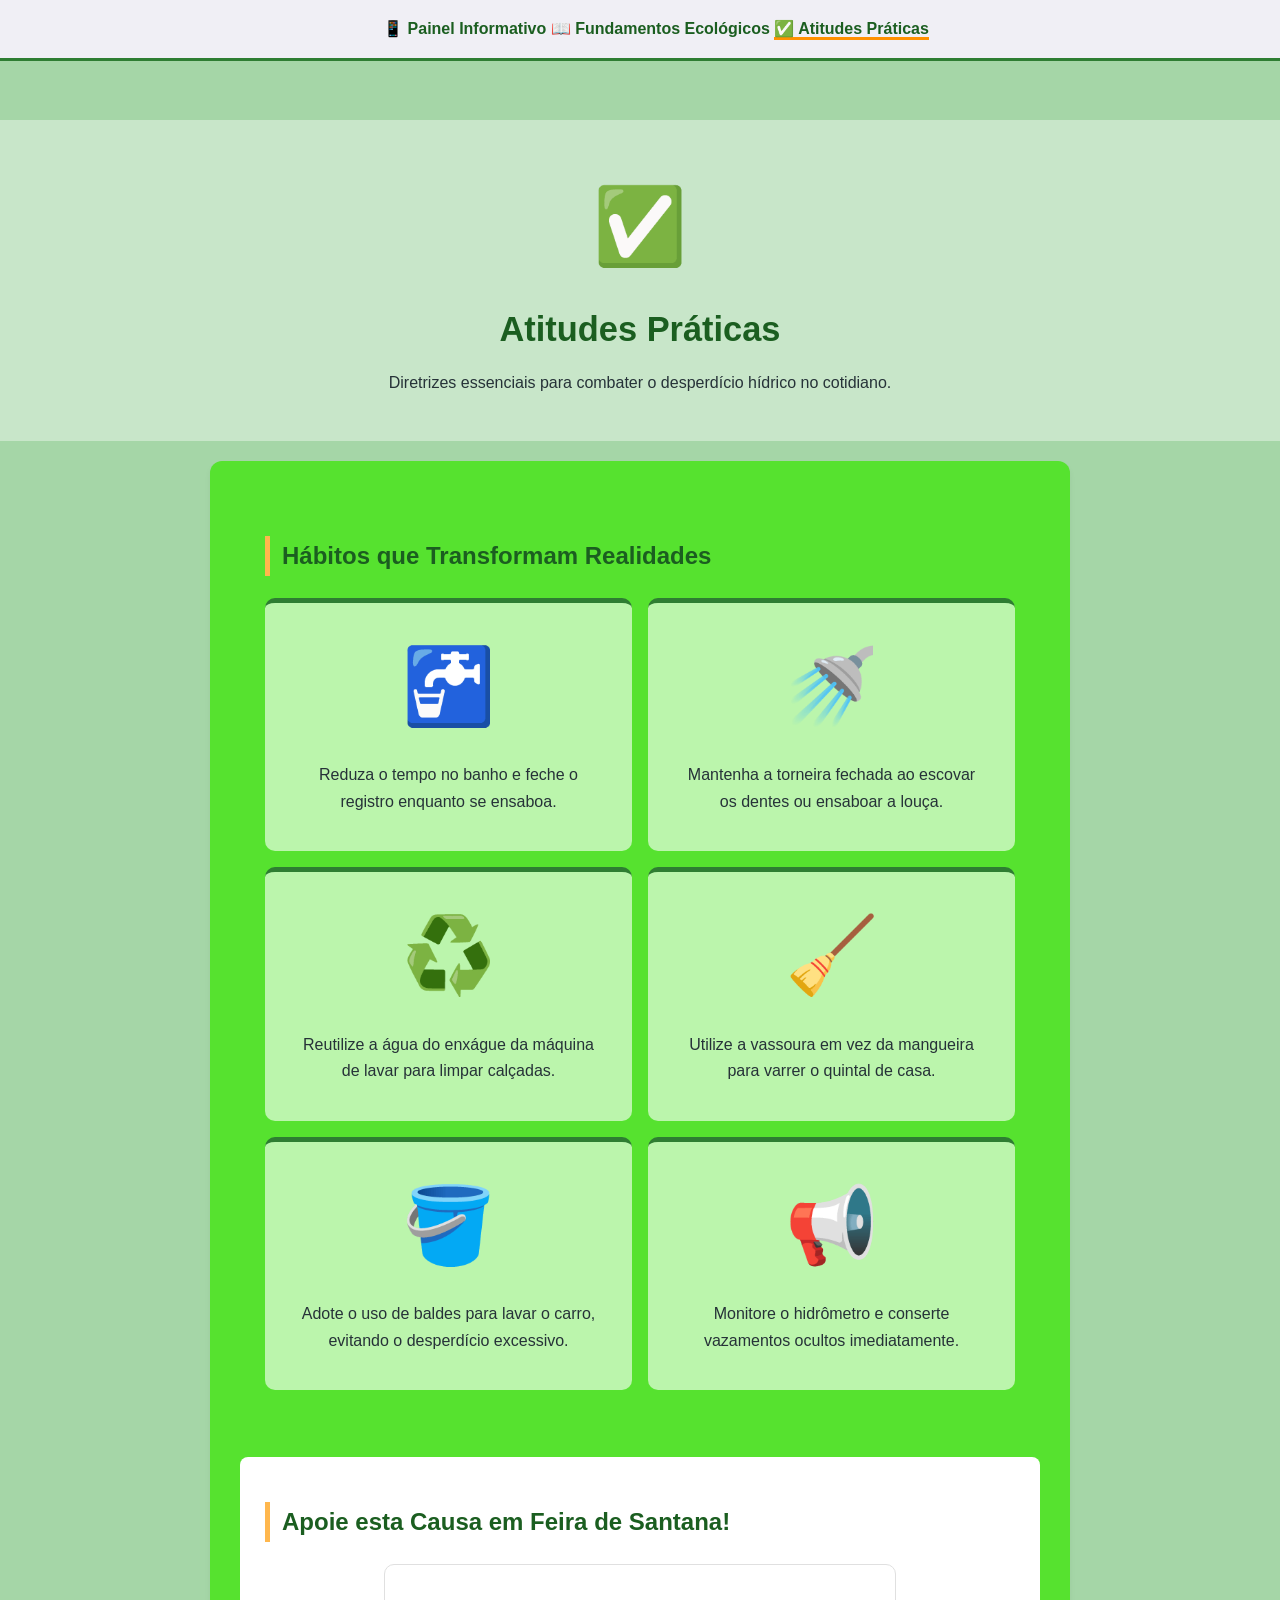
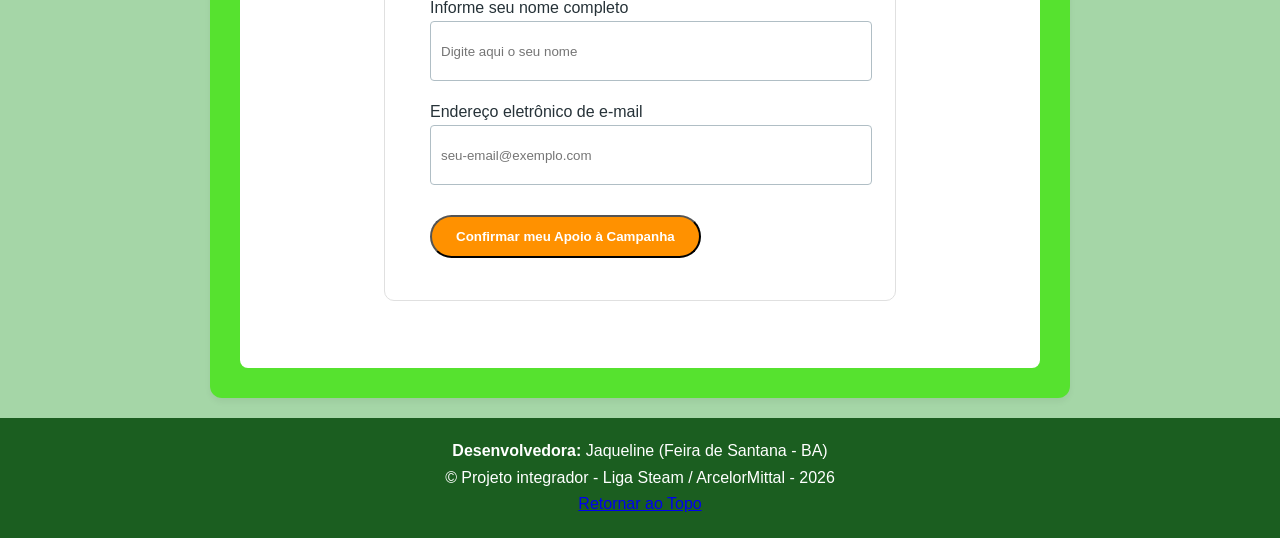
<file: acoes.html>
<!DOCTYPE html>
<html lang="pt-br">
<head>
    <meta charset="UTF-8">
    <meta name="viewport" content="width=device-width, initial-scale=1.0">
    <title>Atitudes Práticas | Jaqueline</title>
    <link rel="stylesheet" href="assets/css/style.css">


    <script src="assets/jss/script.jss" defer></script>

    
    <!-- Mantendo a mesma cor de fundo verde forte das páginas anteriores -->
    <style>
        body {
            background-color: #a5d6a7 !important;
        }
    </style>
</head>
<body>
    <header>
        <nav class="menu-navegacao">
            <a href="index.html">📱 Painel Informativo</a>
            <a href="sobre.html">📖 Fundamentos Ecológicos</a>
            <a href="acoes.html" class="ativo">✅ Atitudes Práticas</a>
        </nav>
        <div class="emoji" role="img" aria-label="Açoes práticas">✅</div>
        <h1>Atitudes Práticas</h1>
        <p>Diretrizes essenciais para combater o desperdício hídrico no cotidiano.</p>
    </header>

    <main>

        <section >
            <h2>Hábitos que Transformam Realidades</h2>
            <div class="lista-acoes" id="container-acoes" >
            </div>
        </section>

        <section class="secao-cinza">
            <div class="container-central">
                <h2>Apoie esta Causa em Feira de Santana!</h2>
                <form class="formulario" id="formulario-adesao" action="" novalidate>

                    <label for="nome">Informe seu nome completo</label>
                    <input type="text" id="nome" name="nome" required placeholder="Digite aqui o seu nome">

                    <label for="email">Endereço eletrônico de e-mail</label>
                    <input type="email" id="email" name="email" required placeholder="seu-email@exemplo.com">
                    
                    <button type="submit" class="botao">Confirmar meu Apoio à Campanha</button>
                    <p class="mensagem-retorno" id="mensagem-retorno"></p>
                </form>
            </div>
        </section>
    </main>
    <footer>
        <p><strong>Desenvolvedora:</strong> Jaqueline (Feira de Santana - BA)</p>
        <p>&copy; Projeto integrador - Liga Steam / ArcelorMittal - 2026
        </p>
        <a href="#top">Retornar ao Topo</a>
    </footer>
</body>
</html>
</file>
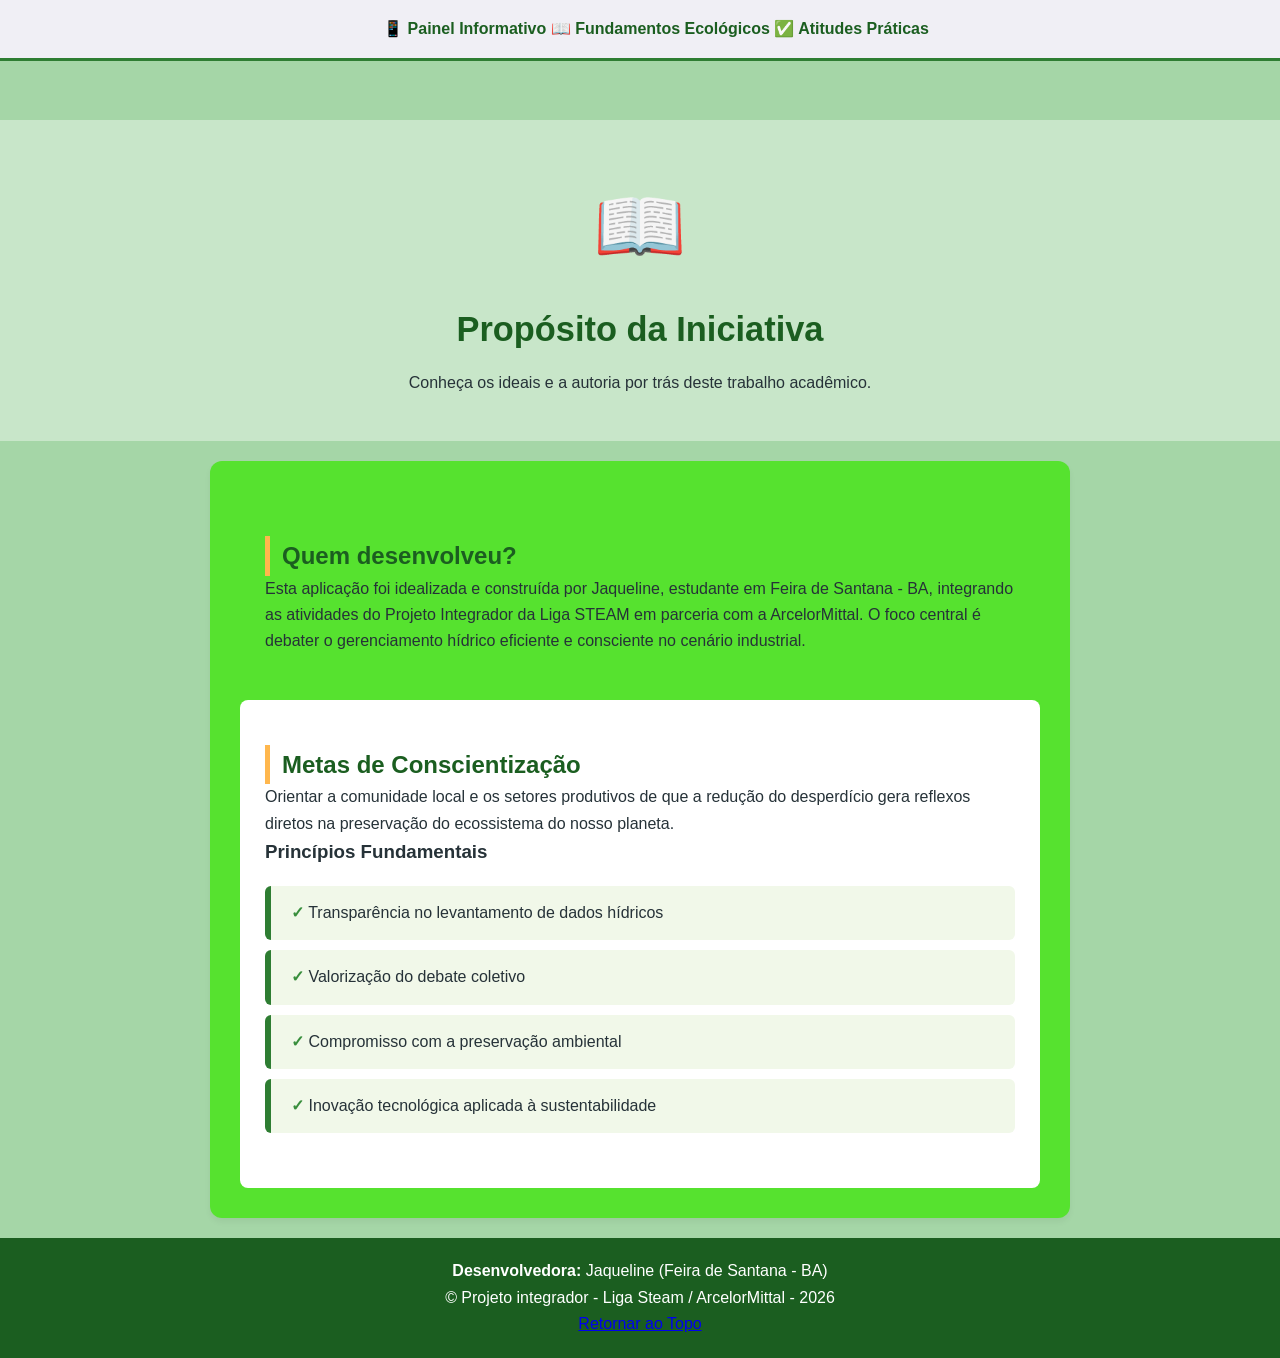
<file: sobre.html>
<!-- <!DOCTYPE html> -->
<html lang="pt-br">
<head>
    <meta charset="UTF-8">
    <meta name="viewport" content="width=device-width, initial-scale=1.0">
    <title>Fundamentos Ecológicos | Jaqueline</title>
    <link rel="icon" type="image/png" href="/assets/img/image.png">
   <link rel="stylesheet" href="assets/css/style.css">

    
    <!-- Mantendo o fundo verde forte combinado com a página inicial -->
    <style>
        body {
            background-color: #a5d6a7 !important;
        }
    </style>
</head>
<body>
    <header>
        <nav class="menu-navegacao">
    <a href="index.html">📱 Painel Informativo</a>
    <a href="sobre.html">📖 Fundamentos Ecológicos</a>
    <a href="acoes.html">✅ Atitudes Práticas</a>
</nav>


        <div class="emoji" role="img" aria-label="Globo terrestre">📖</div>
        <h1 class="tit">Propósito da Iniciativa</h1>
        <p>Conheça os ideais e a autoria por trás deste trabalho acadêmico.</p>
    </header>
    
    <main>
        <section>
            <h2>Quem desenvolveu?</h2>
            <p>Esta aplicação foi idealizada e construída por Jaqueline, estudante em Feira de Santana - BA, integrando as atividades do Projeto Integrador da Liga STEAM em parceria com a ArcelorMittal. O foco central é debater o gerenciamento hídrico eficiente e consciente no cenário industrial.</p>
        </section>

        <section class="secao-cinza">
            <div class="container-central">
                <h2>Metas de Conscientização</h2>
                <p>Orientar a comunidade local e os setores produtivos de que a redução do desperdício gera reflexos diretos na preservação do ecossistema do nosso planeta.</p>
                <h3> Princípios Fundamentais</h3>
                <ul>
                    <li><span>&check;</span> Transparência no levantamento de dados hídricos</li>
                    <li><span>&check;</span> Valorização do debate coletivo</li>
                    <li><span>&check;</span> Compromisso com a preservação ambiental</li>
                    <li><span>&check;</span> Inovação tecnológica aplicada à sustentabilidade</li>
                </ul>                
            </div>
        </section>
    </main>
      <footer>
        <p><strong>Desenvolvedora:</strong> Jaqueline (Feira de Santana - BA)</p>
        <p>&copy; Projeto integrador - Liga Steam / ArcelorMittal - 2026
        </p>
        <a href="#top">Retornar ao Topo</a>
    </footer>

</body>
</html>
</file>
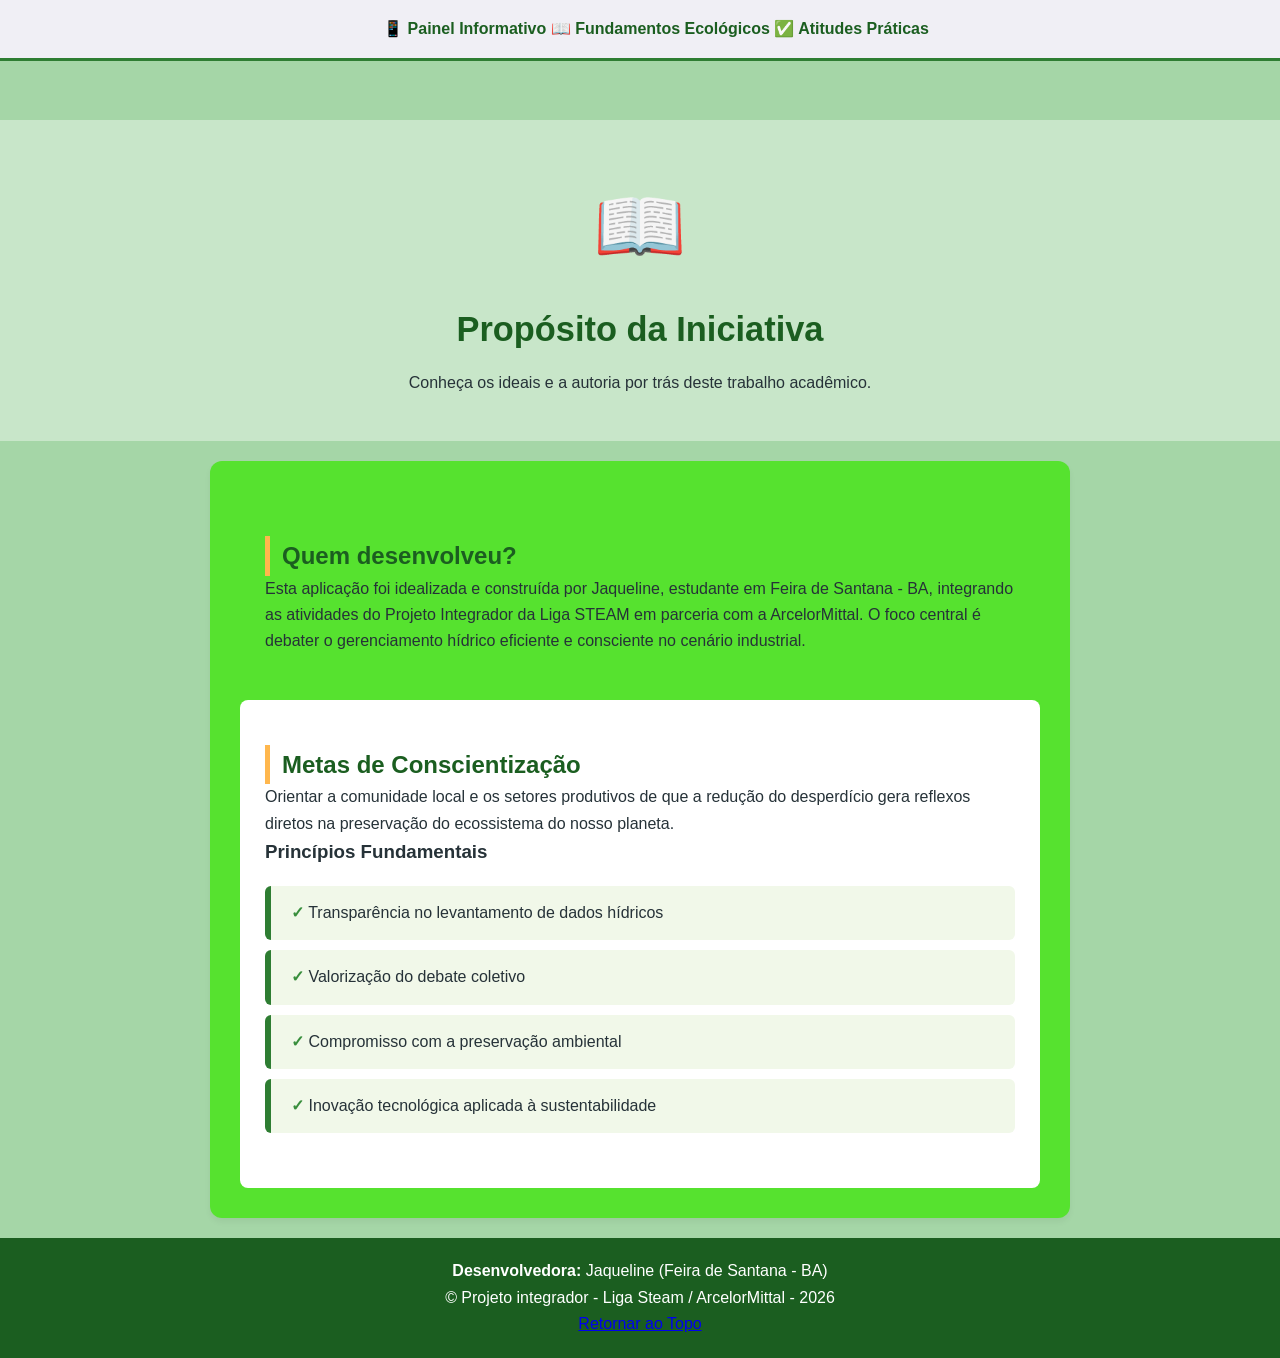
<file: assets/sobre.html>
<!-- <!DOCTYPE html> -->
<html lang="pt-br">
<head>
    <meta charset="UTF-8">
    <meta name="viewport" content="width=device-width, initial-scale=1.0">
    <title>Fundamentos Ecológicos | Jaqueline</title>
    <link rel="icon" type="image/png" href="/assets/img/image.png">
    <link rel="stylesheet" href="/assets/css/style.css">
    
    <!-- Mantendo o fundo verde forte combinado com a página inicial -->
    <style>
        body {
            background-color: #a5d6a7 !important;
        }
    </style>
</head>
<body>
    <header>
        <nav class="menu-navegacao">
    <a href="index.html">📱 Painel Informativo</a>
    <a href="sobre.html">📖 Fundamentos Ecológicos</a>
    <a href="acoes.html">✅ Atitudes Práticas</a>
</nav>


        <div class="emoji" role="img" aria-label="Globo terrestre">📖</div>
        <h1 class="tit">Propósito da Iniciativa</h1>
        <p>Conheça os ideais e a autoria por trás deste trabalho acadêmico.</p>
    </header>
    
    <main>
        <section>
            <h2>Quem desenvolveu?</h2>
            <p>Esta aplicação foi idealizada e construída por Jaqueline, estudante em Feira de Santana - BA, integrando as atividades do Projeto Integrador da Liga STEAM em parceria com a ArcelorMittal. O foco central é debater o gerenciamento hídrico eficiente e consciente no cenário industrial.</p>
        </section>

        <section class="secao-cinza">
            <div class="container-central">
                <h2>Metas de Conscientização</h2>
                <p>Orientar a comunidade local e os setores produtivos de que a redução do desperdício gera reflexos diretos na preservação do ecossistema do nosso planeta.</p>
                <h3> Princípios Fundamentais</h3>
                <ul>
                    <li><span>&check;</span> Transparência no levantamento de dados hídricos</li>
                    <li><span>&check;</span> Valorização do debate coletivo</li>
                    <li><span>&check;</span> Compromisso com a preservação ambiental</li>
                    <li><span>&check;</span> Inovação tecnológica aplicada à sustentabilidade</li>
                </ul>                
            </div>
        </section>
    </main>
      <footer>
        <p><strong>Desenvolvedora:</strong> Jaqueline (Feira de Santana - BA)</p>
        <p>&copy; Projeto integrador - Liga Steam / ArcelorMittal - 2026
        </p>
        <a href="#top">Retornar ao Topo</a>
    </footer>

</body>
</html>
</file>
<file: assets/css/style.css>
/* ==========================================================================
   CARREGAMENTO DE FONTES EXTERNAS
   ========================================================================== */
@font-face {
    font-family: "IntelOneMono";
    src: url("../fonts/IntelOneMono-VariableFont_wght.ttf") format("truetype");
    font-weight: normal;
}

/* ==========================================================================
   RESETS GERAIS DO NAVEGADOR
   ========================================================================== */
* {
    margin: 0;
    padding: 0;
}

/* ==========================================================================
   ESTRUTURA BASE E CORPO DO SITE
   ========================================================================== */
html {
    min-height: 100vh;
}

body {
    font-family: "Open Sans", sans-serif; 
    color: #263238; /* Cinza grafite moderno */
    background-color: #a5d6a7 !important; 
    line-height: 1.65;
}

/* ==========================================================================
   CABEÇALHO INFORMATIVO (HEADER)
   ========================================================================== */
header {
    background-color: #c8e6c9; /* Verde claro pastel para destacar do fundo */
    text-align: center;
    padding: 45px 25px;
}

/* Painel Superior do Menu */
.menu-navegacao {
    background-color: #f0eff5; /* Fundo branco limpo para o menu */
    padding: 16px;
    border-bottom: 3px solid #2e7d32; /* Borda inferior verde escura espessa */
    position: fixed;
    top: 0;
    left: 0;
    width: 100vw;
    z-index: 100;
}

/* Links do Menu */
.menu-navegacao a {
    color: #1b5e20; /* Verde floresta fechado */
    text-decoration: none;
    font-weight: bold;
    transition: all 0.3s ease-in-out;
}

/* Efeito Hover e Link Ativo */
.menu-navegacao a:hover, .ativo {
    border-bottom: 3px solid #ff9100; /* Borda viva laranja na ativação */
}

/* Ícones de Emojis */
.emoji {
    font-size: 75px;
    margin-bottom: 12px;
}

/* Títulos Principais */
h1 {
    color: #1b5e20;
    font-size: 2.15rem;
    margin: 0 0 12px;
}

/* ==========================================================================
   CONTEÚDO PRINCIPAL (MAIN / SECTIONS)
   ========================================================================== */
.container-central {
    max-width: 820px;
    margin: 0 auto;
}

section {
    padding: 45px 25px;
    max-width: 820px;
    margin: 0 auto;
}

/* Blocos com Fundo Alternativo */
.secao-cinza {
    background-color: #ffffff; /* Container branco para dar leitura nos textos */
    max-width: 100%;
    border-radius: 8px;
}

h2 {
    color: #1b5e20;
    border-left: 5px solid #ffb74d; /* Marcador lateral laranja claro */
    padding-left: 12px;
}

/* ==========================================================================
   COMPONENTES DE LISTAS (UL / LI)
   ========================================================================== */
ul {
    list-style: none;
    padding: 0;
    margin-top: 18px;
}

li {
    background-color: #f1f8e9; /* Fundo levemente esverdeado nas caixas */
    padding: 14px 20px;
    margin-bottom: 10px;
    border-radius: 6px;
    border-left: 6px solid #2e7d32;
}

span {
    font-weight: bold;
    font-size: 16px;
    color: #388e3c;
}

/* ==========================================================================
   SISTEMA DE FORMULÁRIOS
   ========================================================================== */
.formulario {
    max-width: 420px;
    margin: 22px auto;
    padding: 30px 45px;
    background-color: #ffffff;
    border-radius: 10px;
    border: 1px solid #e0e0e0;
}

.formulario input {
    width: 100%;
    padding: 10px;
    margin-bottom: 18px;
    border: 1px solid #b0bec5;
    border-radius: 4px;
    height: 38px; /* Ajustado para caber o texto de digitação perfeitamente */
}

/* Botões Customizados */
.botao {
    display: inline-block;
    background-color: #ff9100; /* Botão laranja chamativo */
    color: #ffffff; /* Texto branco para dar contraste */
    padding: 12px 24px;
    border-radius: 25px;
    text-decoration: none;
    font-weight: bold;
    margin: 12px 0;
    transition: background 0.2s;
}

.botao:hover {
    background-color: #f57c00;
}

/* ==========================================================================
   GRID DE AÇÕES E ANIMAÇÕES
   ========================================================================== */
.lista-acoes {
    display: grid;
    grid-template-columns: repeat(auto-fit, minmax(240px, 1fr));
    gap: 16px;
    margin: 22px 0;
}

.acao-item {
    background-color: #bbf5ac;
    padding: 22px;
    border-radius: 10px;
    border-top: 5px solid #2e7d32;
    text-align: center;
    transition: transform 0.25s ease;
}

.acao-item:hover {
    transform: translateY(-6px);
}

.acao-texto {
    margin: 14px;
}

/* Animação do Globo Terrestre */
.mundo {
    display: inline-block;
    transition: transform 0.75s ease-in-out;
}

.mundo:hover {
    transform: rotate(360deg); 
    }

    /* Ajuste de espaço para o conteúdo não sumir embaixo do menu */
body {
    padding-top: 120px !important; 
}

/* Garante que o container central alinhe os textos */
main {
    max-width: 800px;
    margin: 20px auto;
    padding: 30px;
    background-color: #56e22f; /* Dá o fundo branco elegante para os blocos de texto */
    border-radius: 12px;
    box-shadow: 0 4px 6px rgba(0,0,0,0.05);
    }




/* ==========================================================================
   RODAPÉ DO SISTEMA (FOOTER)
   ========================================================================== */
footer {
    background-color: #1b5e20; /* Fundo verde escuro premium */
    color: #ffffff;
    text-align: center;
    cursor: default;
    padding: 20px 10px;
    bottom: 0;
}
</file>
